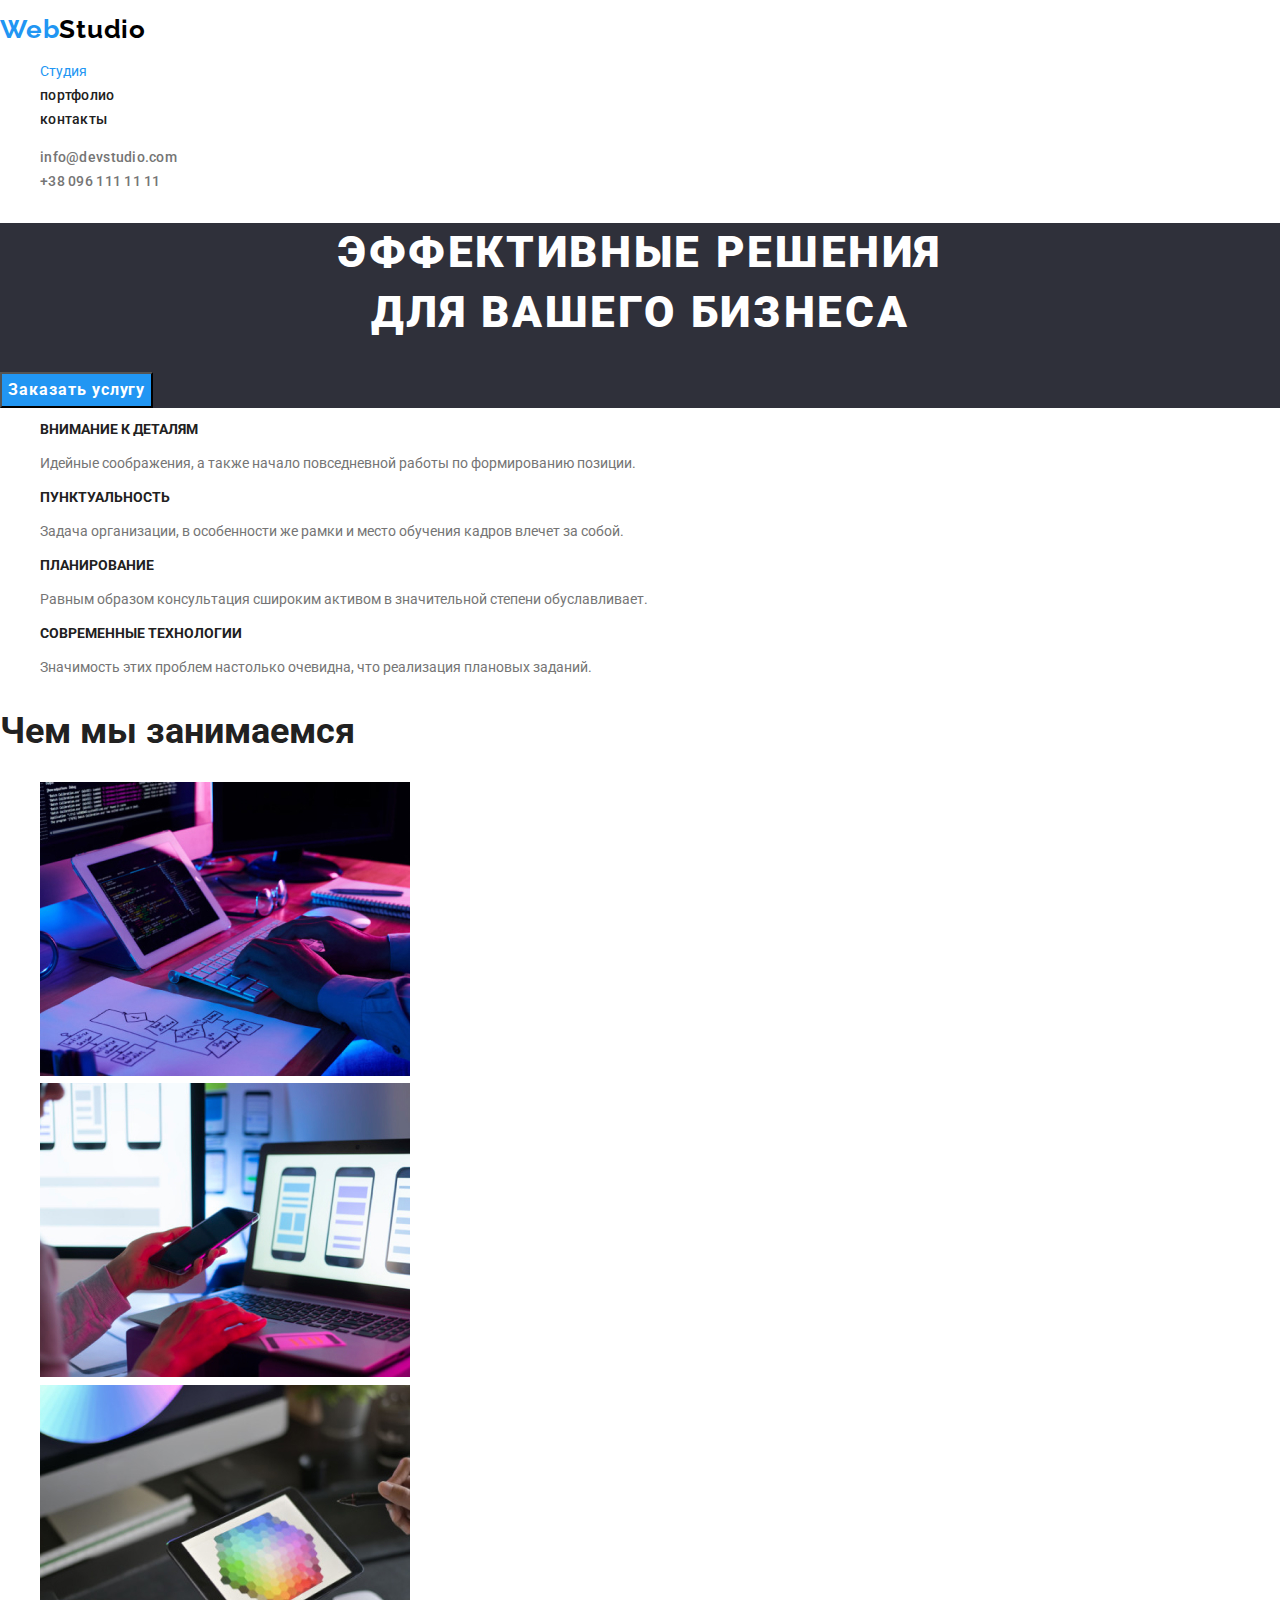
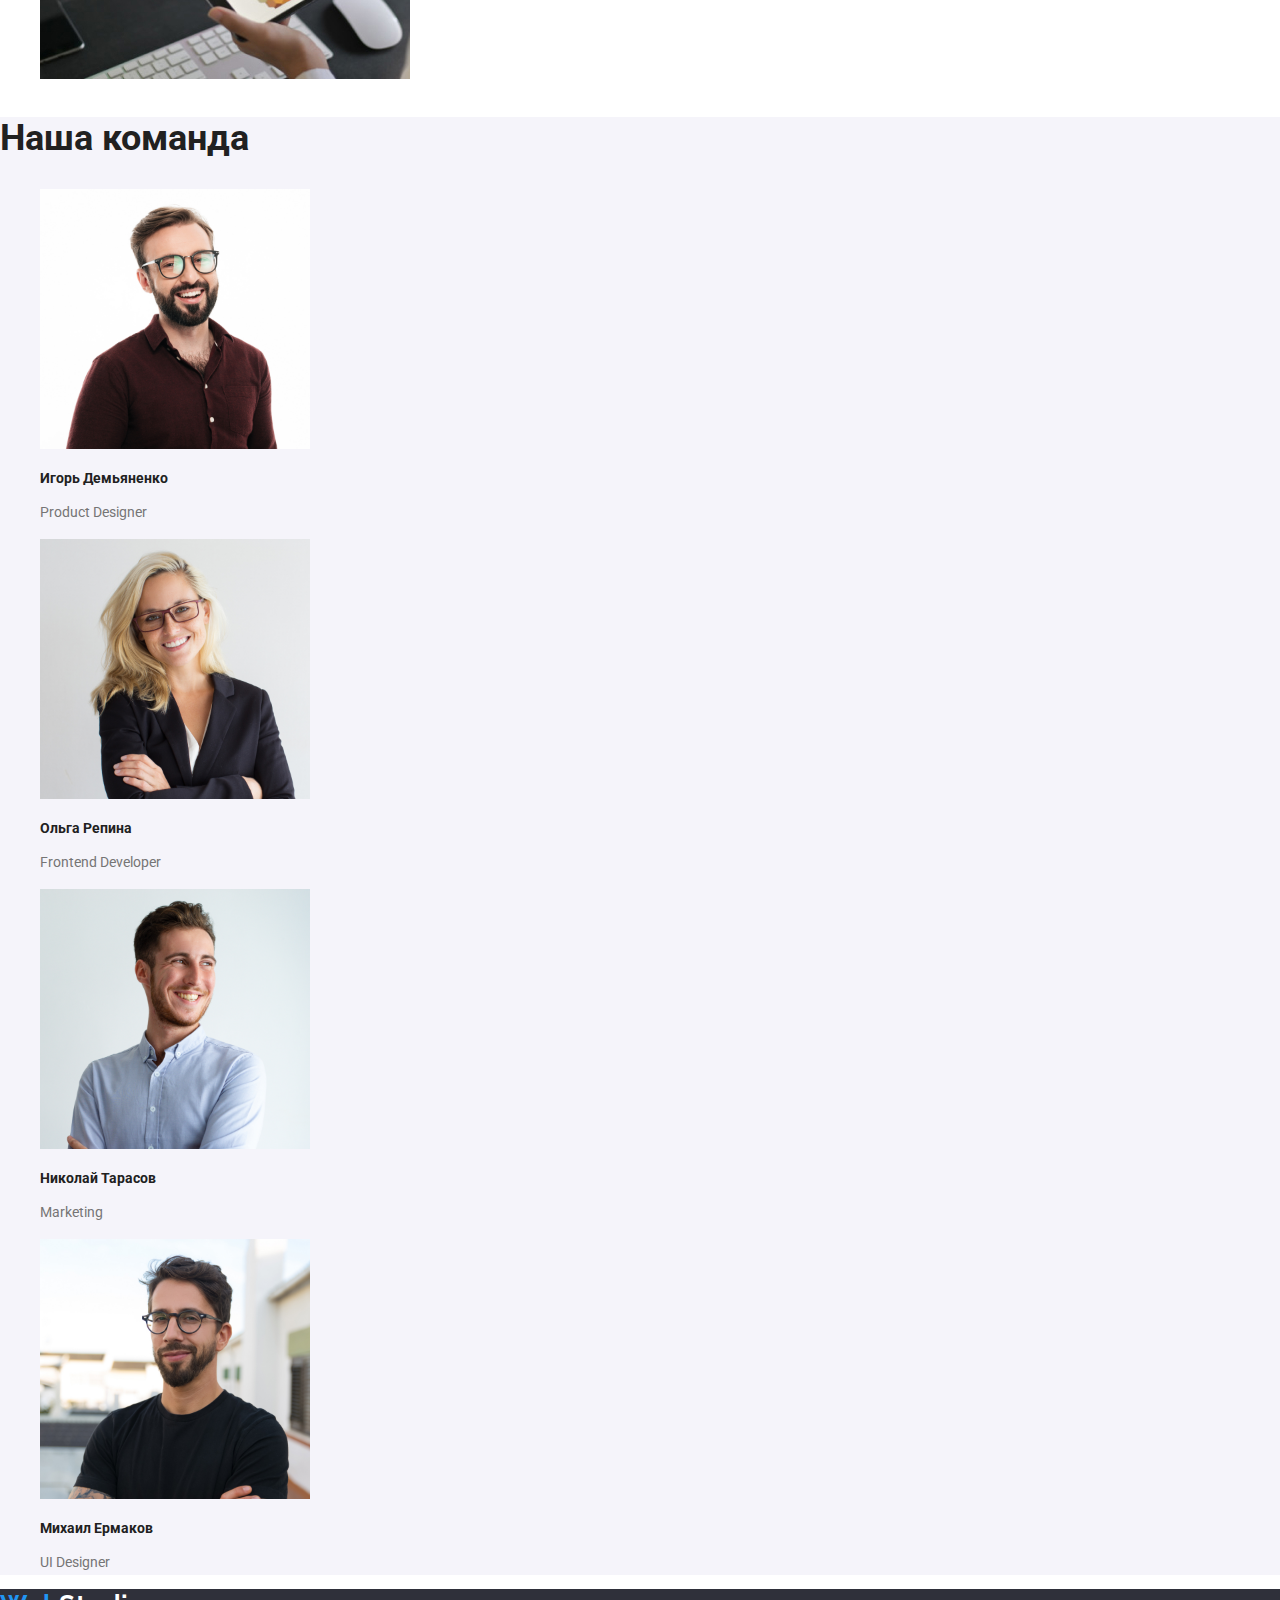
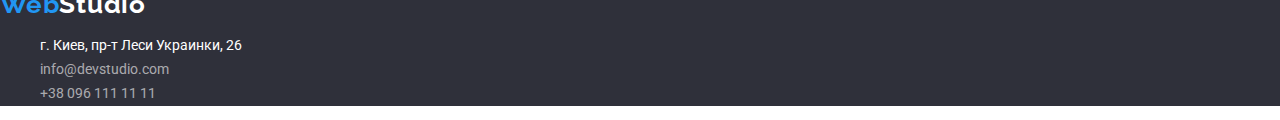
<file: index.html>
<!DOCTYPE html>
<html lang="ru">
  <head>
    <meta charset="UTF-8" />
    <meta name="viewport" content="width=device-width, initial-scale=1.0" />
    <title>Document</title>
    <link
      rel="stylesheet"
      href="https://cdnjs.cloudflare.com/ajax/libs/modern-normalize/1.0.0/modern-normalize.min.css"
    />
    <link rel="preconnect" href="https://fonts.gstatic.com" />
    <link
      href="https://fonts.googleapis.com/css2?family=Raleway:wght@700&family=Roboto:wght@400;500;700;900&display=swap"
      rel="stylesheet"
    />
    <link rel="stylesheet" href="./css/style.css" />
  </head>

  <body>
    <header>
      <p>
        <a class="logo" href="./index.html"><span>Web</span>Studio</a>
      </p>
      <nav>
        <ul>
          <li><a class="nav-current" href="./index.html">Студия</a></li>
          <li><a class="nav" href="./page1.html">портфолио</a></li>
          <li><a class="nav" href="">контакты</a></li>
        </ul>
      </nav>
      <ul>
        <li>
          <a class="link" href="mailto:info@devstudio.com"
            >info@devstudio.com</a
          >
        </li>
        <li><a class="link" href="tel:+380961111111">+38 096 111 11 11</a></li>
      </ul>
    </header>
    <main>
      <section class="hero">
        <h1 class="hero-text">
          Эффективные решения<br />
          для вашего бизнеса
        </h1>
        <button class="button-hero" type="button" >Заказать услугу</button>
      </section>

      <section class="studio">
        <ul>
          <li class="studio-edge">
            <h3>Внимание к деталям</h3>
            <p>
              Идейные соображения, а также начало повседневной работы по
              формированию позиции.
            </p>
          </li>
          <li class="studio-edge" >
            <h3>Пунктуальность</h3>
            <p>
              Задача организации, в особенности же рамки и место обучения кадров
              влечет за собой.
            </p>
          </li>
          <li class="studio-edge" >
            <h3>Планирование</h3>
            <p>
              Равным образом консультация сшироким активом в значительной
              степени обуславливает.
            </p>
          </li>
          <li class="studio-edge">
            <h3>Современные технологии</h3>
            <p>
              Значимость этих проблем настолько очевидна, что реализация
              плановых заданий.
            </p>
          </li>
        </ul>
      </section>
      <section>
        <h2>Чем мы занимаемся</h2>
        <ul>
          <li>
            <img
              src="./Images/box1.jpg "
              alt="работа на компьютере"
              width="370"
            />
          </li>
          <li>
            <img
              src="./Images/box2.jpg"
              alt="работа за ноутбуком"
              width="370"
            />
          </li>
          <li>
            <img src="./Images/box3.jpg" alt="работа с планшетом" width="370" />
          </li>
        </ul>
      </section>
      <section class="foto">
        <h2>Наша команда</h2>
        <ul>
          <li>
            <img src="./Images/img4.jpg " alt="фото человека 1" width="270" />
            <h3>Игорь Демьяненко</h3>
            <p>Product Designer</p>
          </li>
          <li>
            <img src="./Images/img5.jpg " alt="фото человека 2" width="270" />
            <h3>Ольга Репина</h3>
            <p>Frontend Developer</p>
          </li>
          <li>
            <img src="./Images/img6.jpg" alt="фото человека 3" width="270" />
            <h3>Николай Тарасов</h3>
            <p>Marketing</p>
          </li>
          <li>
            <img src="./Images/img7.jpg" alt="фото человека 4" width="270" />
            <h3>Михаил Ермаков</h3>
            <p>UI Designer</p>
          </li>
        </ul>
      </section>
    </main>
    <footer class="footer">
      <p>
        <a class="footer-logo" href="./index.html"><span>Web</span>Studio</a>
      </p>
      <address>
        <ul>
          <li>
            <a
              class="footer-adress"
              href="https://www.google.com.ua/maps/@50.401699,30.2525114,10z?hl=ru&authuser=0"
              >г. Киев, пр-т Леси Украинки, 26</a
            >
          </li>
          <li>
            <a class="footer-link" href="mailto:info@devstudio.com"
              >info@devstudio.com</a
            >
          </li>
          <li>
            <a class="footer-link" href="tel:+380961111111"
              >+38 096 111 11 11</a
            >
          </li>
        </ul>
      </address>
    </footer>
  </body>
</html>
</file>
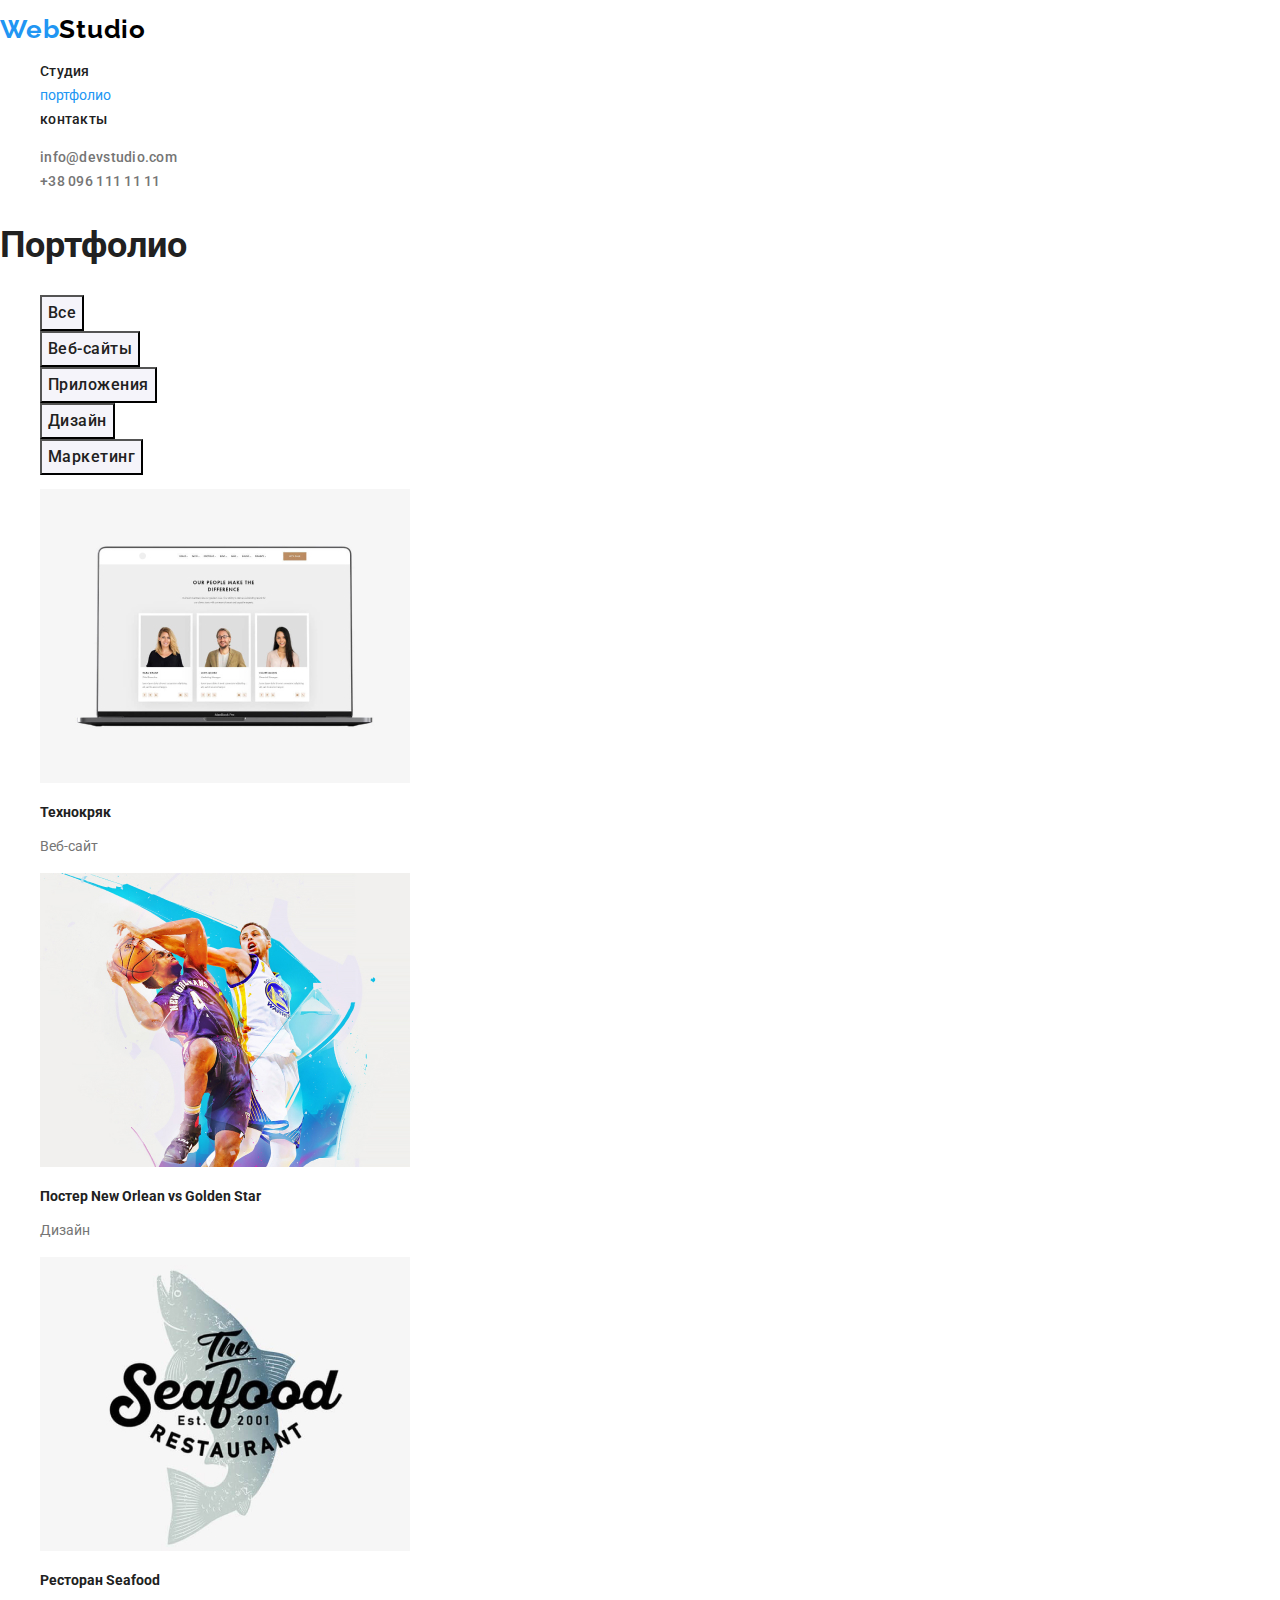
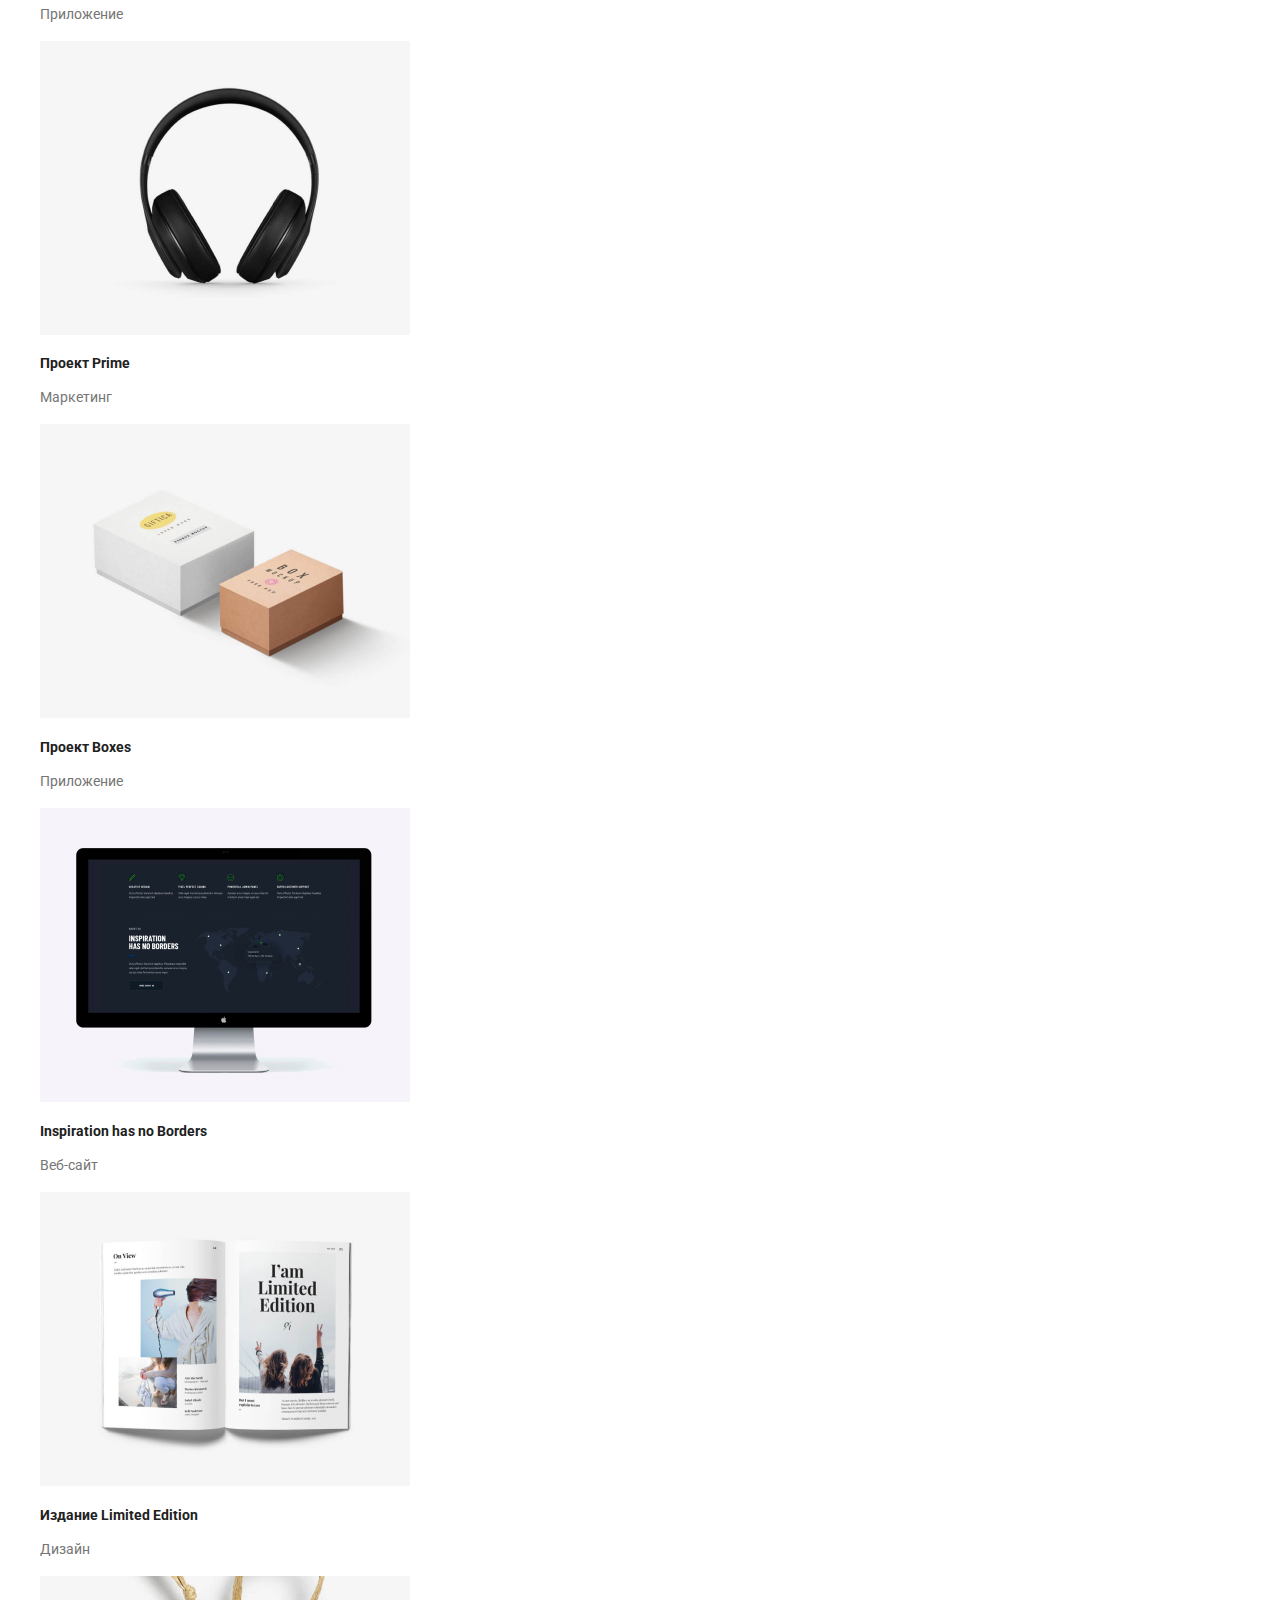
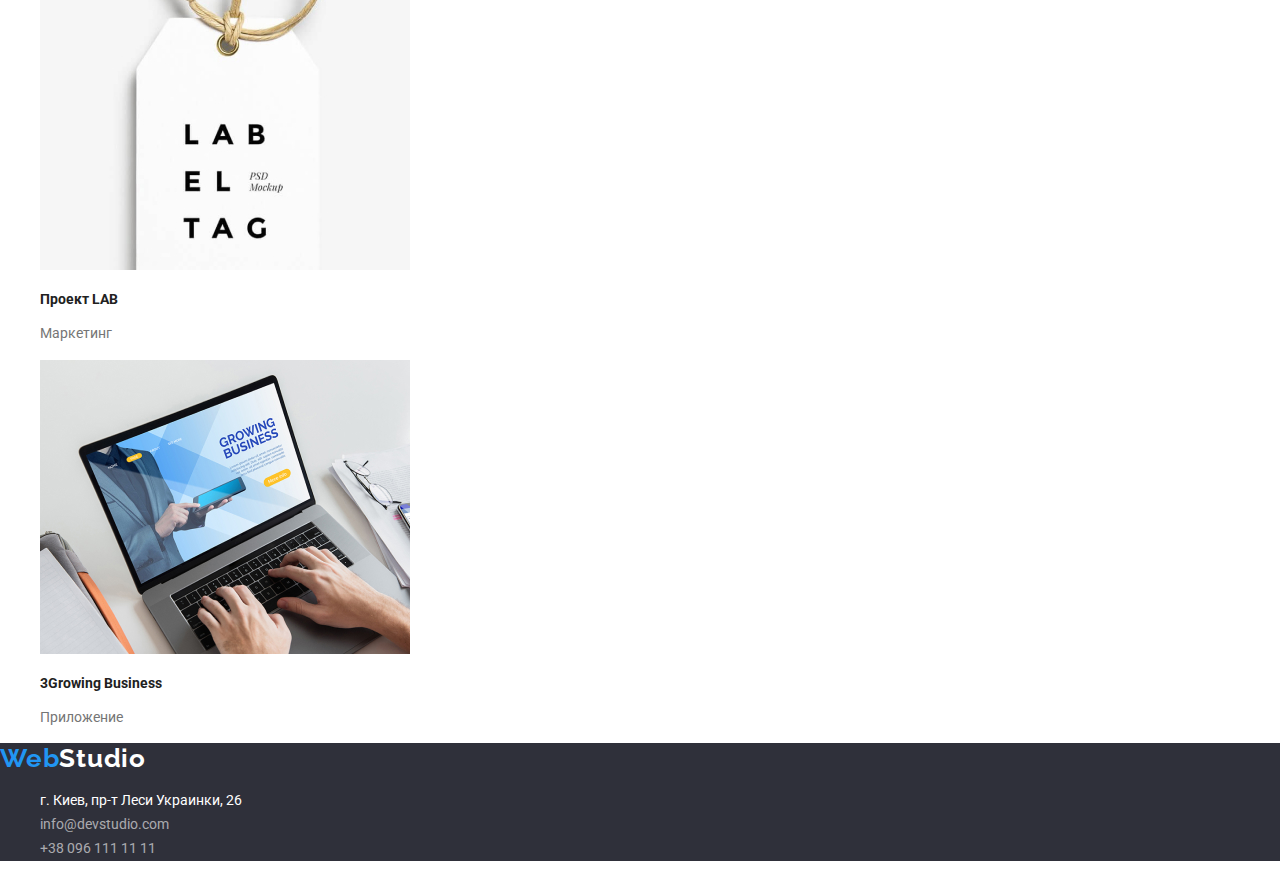
<file: page1.html>
<!DOCTYPE html>
<html lang="ru">
  <head>
    <meta charset="UTF-8" />
    <meta name="viewport" content="width=device-width, initial-scale=1.0" />
    <title>Document</title>
    <link
      rel="stylesheet"
      href="https://cdnjs.cloudflare.com/ajax/libs/modern-normalize/1.0.0/modern-normalize.min.css"
    />
    <link rel="preconnect" href="https://fonts.gstatic.com" />
    <link
      href="https://fonts.googleapis.com/css2?family=Raleway:wght@700&family=Roboto:wght@400;500;700;900&display=swap"
      rel="stylesheet"
    />
    <link rel="stylesheet" href="./css/style.css" />
  </head>

  <body>
    <header>
      <p>
        <a class="logo" href="./index.html"><span>Web</span>Studio</a>
      </p>
      <nav>
        <ul>
          <li><a class="nav" href="./index.html">Студия</a></li>
          <li><a class="nav-current" href="./page1.html">портфолио</a></li>
          <li><a class="nav" href="">контакты</a></li>
        </ul>
      </nav>
      <ul>
        <li>
          <a class="link" href="mailto:info@devstudio.com"
            >info@devstudio.com</a
          >
        </li>
        <li><a class="link" href="tel:+380961111111">+38 096 111 11 11</a></li>
      </ul>
    </header>
    <main>
      <section>
        <h2>Портфолио</h2>
        <ul>
          <li><button class="btn-portfolio" type="button">Все</button></li>
          <li>
            <button class="btn-portfolio" type="button">Веб-сайты</button>
          </li>
          <li>
            <button class="btn-portfolio" type="button">Приложения</button>
          </li>
          <li><button class="btn-portfolio" type="button">Дизайн</button></li>
          <li>
            <button class="btn-portfolio" type="button">Маркетинг</button>
          </li>
        </ul>
        <ul>
          <li>
            <img src="./Images/img8.jpg " alt="лептоп" width="370" />
            <h3>Технокряк</h3>
            <p>Веб-сайт</p>
          </li>
          <li>
            <img src="./Images/img9.jpg " alt="баскетболисты" width="370" />
            <h3>Постер New Orlean vs Golden Star</h3>
            <p>Дизайн</p>
          </li>
          <li>
            <img src="./Images/img10.jpg " alt="лого рыба" width="370" />
            <h3>Ресторан Seafood</h3>
            <p>Приложение</p>
          </li>
          <li>
            <img src="./Images/img11.jpg " alt="наушники" width="370" />
            <h3>Проект Prime</h3>
            <p>Маркетинг</p>
          </li>
          <li>
            <img src="./Images/img12.jpg " alt="коробочки" width="370" />
            <h3>Проект Boxes</h3>
            <p>Приложение</p>
          </li>
          <li>
            <img src="./Images/img13.jpg " alt="монитор" width="370" />
            <h3>Inspiration has no Borders</h3>
            <p>Веб-сайт</p>
          </li>
          <li>
            <img src="./Images/img14.jpg " alt="разворот журнала" width="370" />
            <h3>Издание Limited Edition</h3>
            <p>Дизайн</p>
          </li>
          <li>
            <img src="./Images/img15.jpg " alt="лейбла" width="370" />
            <h3>Проект LAB</h3>
            <p>Маркетинг</p>
          </li>
          <li>
            <img
              src="./Images/img16.jpg "
              alt="работа на ноутбуке"
              width="370"
            />
            <h3>3Growing Business</h3>
            <p>Приложение</p>
          </li>
        </ul>
      </section>
    </main>
    <footer class="footer">
      <p>
        <a class="footer-logo" href="./index.html"><span>Web</span>Studio</a>
      </p>
      <address>
        <ul>
          <li>
            <a
              class="footer-adress"
              href="https://www.google.com.ua/maps/@50.401699,30.2525114,10z?hl=ru&authuser=0"
              >г. Киев, пр-т Леси Украинки, 26</a
            >
          </li>
          <li>
            <a class="footer-link" href="mailto:info@devstudio.com"
              >info@devstudio.com</a
            >
          </li>
          <li>
            <a class="footer-link" href="tel:+380961111111"
              >+38 096 111 11 11</a
            >
          </li>
        </ul>
      </address>
    </footer>
  </body>
</html>
</file>
<file: css/style.css>
:root {
  --main-beckground-color: #ffffff;
  --sub-beckground-color: #2f303a;
  --dark-main-color: #212121;
  --white-main-color: #ffffff;
  --dark-secondari-color: #757575;
  --accent-color: #2196f3;
  --basik-font:Roboto;
}

.logo {
  font-family: Raleway;
  font-style: normal;
  font-weight: bold;
  font-size: 26px;
  line-height: 1.19;
  letter-spacing: 0.03em;
  color: #000000;
}
.logo > span {
  color: #2196f3;
}

.nav,
.link {
  font-weight: 500;
  font-size: 14px;
  line-height: 1.14;
  letter-spacing: 0.02em;
  color: var(--dark-main-color);
}
.nav-current {
  color: var(--accent-color);
}
.nav:hover,
.nav:focus {
  color: var(--accent-color);
}

.link {
  color: var(--dark-secondari-color);
}
.link:hover,
.link:focus {
  color: var(--accent-color);
}

li {
  list-style: none;
}
a {
  text-decoration: none;
}

body {
  font-family: var(--basik-font);
  font-style: normal;
  font-weight: normal;
  font-size: 14px;
  line-height: 1.71;
  background: var(--main-beckground-color);
  color: var(--dark-secondari-color);
}
.hero{ background: var(--sub-beckground-color);}

.hero-text{
  font-weight: 900;
  font-size: 44px;
  line-height: 1.36;
  text-align: center;
  letter-spacing: 0.06em;
  color: var(--white-main-color);
  text-transform: uppercase
}
.button-hero{
  font-family:inherit;
  font-weight: bold;
  font-size: 16px;
  line-height: 1.87;
  display: flex;
  align-items: center;
  text-align: center;
  letter-spacing: 0.06em;
  background: #2196f3;
  color: var(--white-main-color);
}

.btn-portfolio {
  font-family: inherit;
  font-weight: 500;
  font-size: 16px;
  line-height: 1.87;
  text-align: center;
  letter-spacing: 0.03em;
  background: #f5f4fa;
  color: var(--dark-main-color);
}
.btn-portfolio:hover,
.btn-portfolio:focus {
  background: var(--accent-color);
  color: var(--white-main-color);
}

h2 {
  font-weight: bold;
  font-size: 36px;
  line-height: 1.17;
  color: var(--dark-main-color);
}
.studio-edge>h3{
  font-weight: bold;
  font-size: 14px;
  line-height: 1.14;
  text-transform: uppercase;
  color: var(--dark-main-color);}
h3 {
  font-weight: bold;
  font-size: 14px;
  line-height: 1.14;
  color: var(--dark-main-color);
}
.foto {
  background: #f5f4fa;
}

.footer {
  background: var(--sub-beckground-color);
}
.footer-link,
.footer-adress {
  font-style: normal;
  color: var(--white-main-color);
}
.footer-link {
  color: rgba(255, 255, 255, 0.6);
}
.footer-logo {
  font-family: Raleway;
  font-style: normal;
  font-weight: bold;
  font-size: 26px;
  line-height: 1.19;
  letter-spacing: 0.03em;
  color: #ffffff;
}
.footer-logo > span {
  color: #2196f3;
}
</file>
